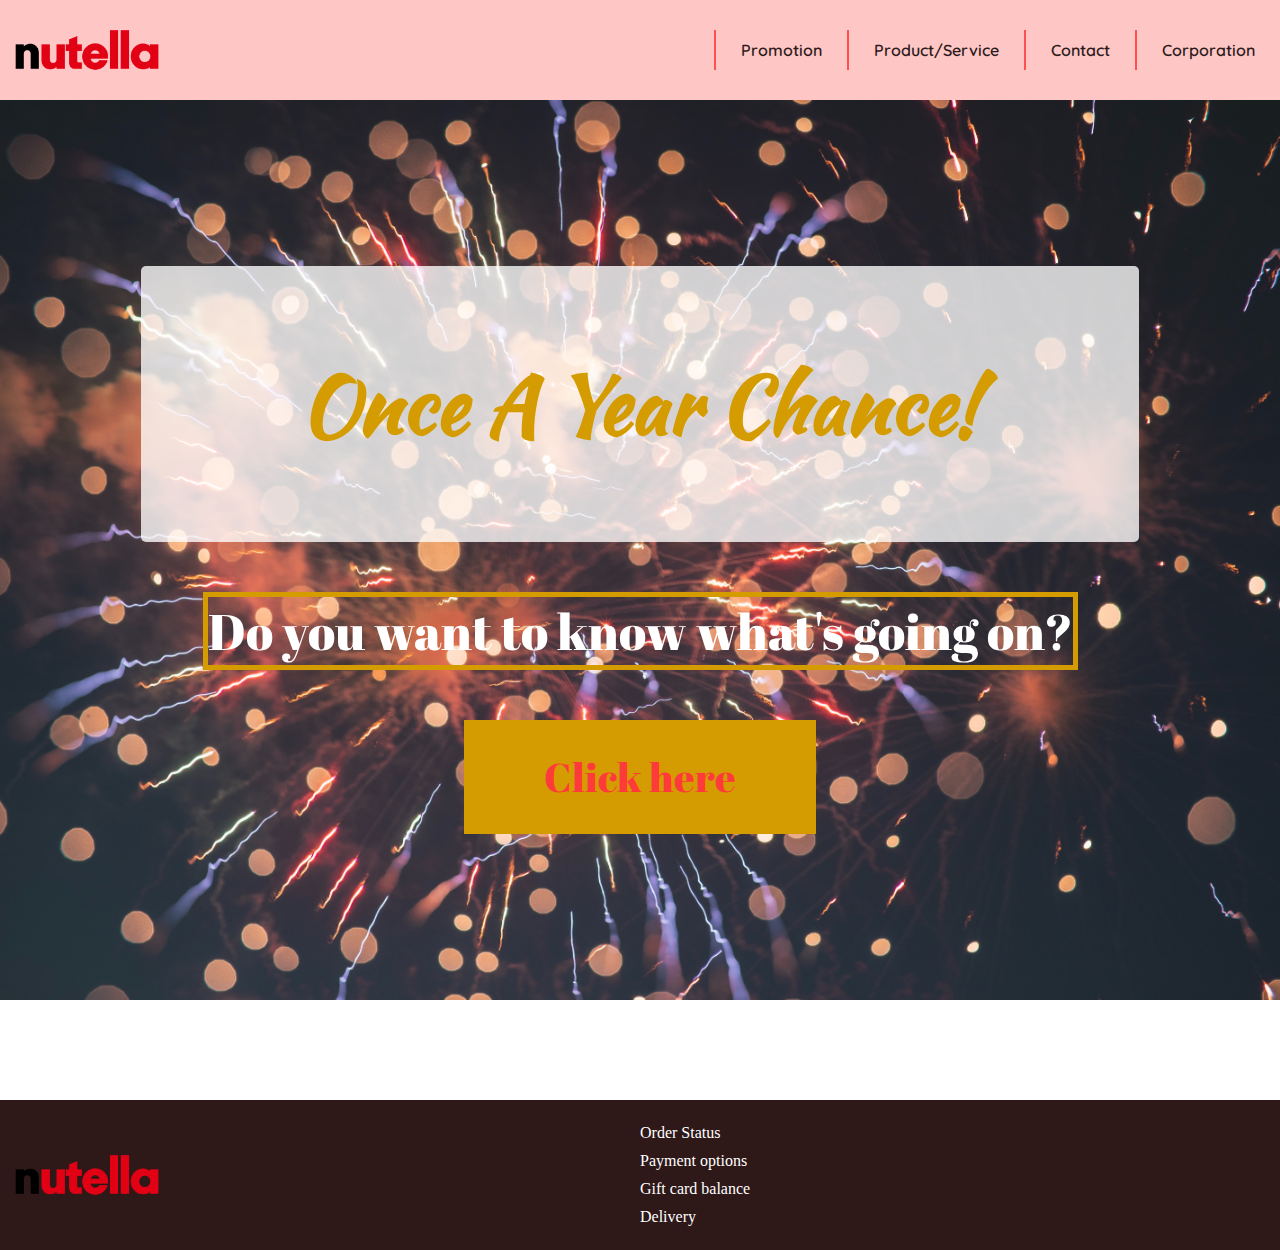
<file: index.html>
<!DOCTYPE html>
<html lang="en">
  <head>
    <meta charset="UTF-8" />
    <meta name="viewport" content="width=device-width, initial-scale=1.0" />
    <title>Promotions</title>
    <meta name="description" content="Make a promotion details page" />
    <meta name="robots" content="noindex, nofollow" />
    <!-- css -->
    <link rel="stylesheet" href="./css/promotion.css" />
    <!-- font -->
    <link
      href="https://fonts.googleapis.com/css2?family=Abril+Fatface&family=Kaushan+Script&family=Playfair+Display&family=Quicksand&display=swap"
      rel="stylesheet"
    />
    <!-- javascript-->
    <script
      type="text/javascript"
      src="https://code.jquery.com/jquery-3.4.1.min.js"
    ></script>
    <script type="text/javascript" src="js/index.js"></script>
  </head>
  <body>
    <!-- header -->
    <header>
      <!-- logo -->
      <article>
        <img src="./img/logo.png" alt="logo" />
      </article>
      <!-- global navigation-->
      <nav>
        <ul>
          <li><a href="index.html" class="one">Promotion</a></li>
          <li><a href="product.html" class="two">Product/Service</a></li>
          <li><a href="contact.html" class="three">Contact</a></li>
          <li><a href="corporation.html" class="four">Corporation</a></li>
        </ul>
      </nav>
    </header>
    <main class="bottom-top">
      <!-- disappered when clicked-->
      <section class="disappear">
        <h1>Once A Year Chance!</h1>
        <div>
          <p>Do you want to know what's going on?</p>
          <a class="button" href="#">Click here</a>
        </div>
      </section>
      <!-- appeared afterward -->
      <section class="second">
        <!-- nutella spread promotion-->
        <article>
          <div>
            <img src="./img/nutella1.webp" alt="nutella spread" />
          </div>
          <div>
            <p>40% OFF for SPREAD</p>
            <a href="#">Buy Now</a>
          </div>
        </article>
        <!-- nutella package promotion-->
        <article>
          <div>
            <img src="./img/nutella6.jpg" alt="nutella package" />
          </div>
          <div>
            <p>20% OFF for PACKAGE</p>
            <a href="#">Buy Now</a>
          </div>
        </article>
        <!-- new member promotion-->
        <article>
          <div>
            <img src="./img/sign-up.jpg" alt="sign-up pictuer" />
          </div>
          <div>
            <p>30% OFF for NEW MEMBER</p>
            <a href="#">Signup Now</a>
          </div>
        </article>
      </section>
    </main>
    <!-- footer -->
    <footer>
      <!-- logo -->
      <article>
        <img src="./img/logo.png" alt="logo" />
      </article>
      <!-- shortcut nav -->
      <nav>
        <ul>
          <li><a href="#">Order Status</a></li>
          <li><a href="#">Payment options</a></li>
          <li><a href="#">Gift card balance</a></li>
          <li><a href="#">Delivery</a></li>
        </ul>
      </nav>
    </footer>
  </body>
</html>
</file>
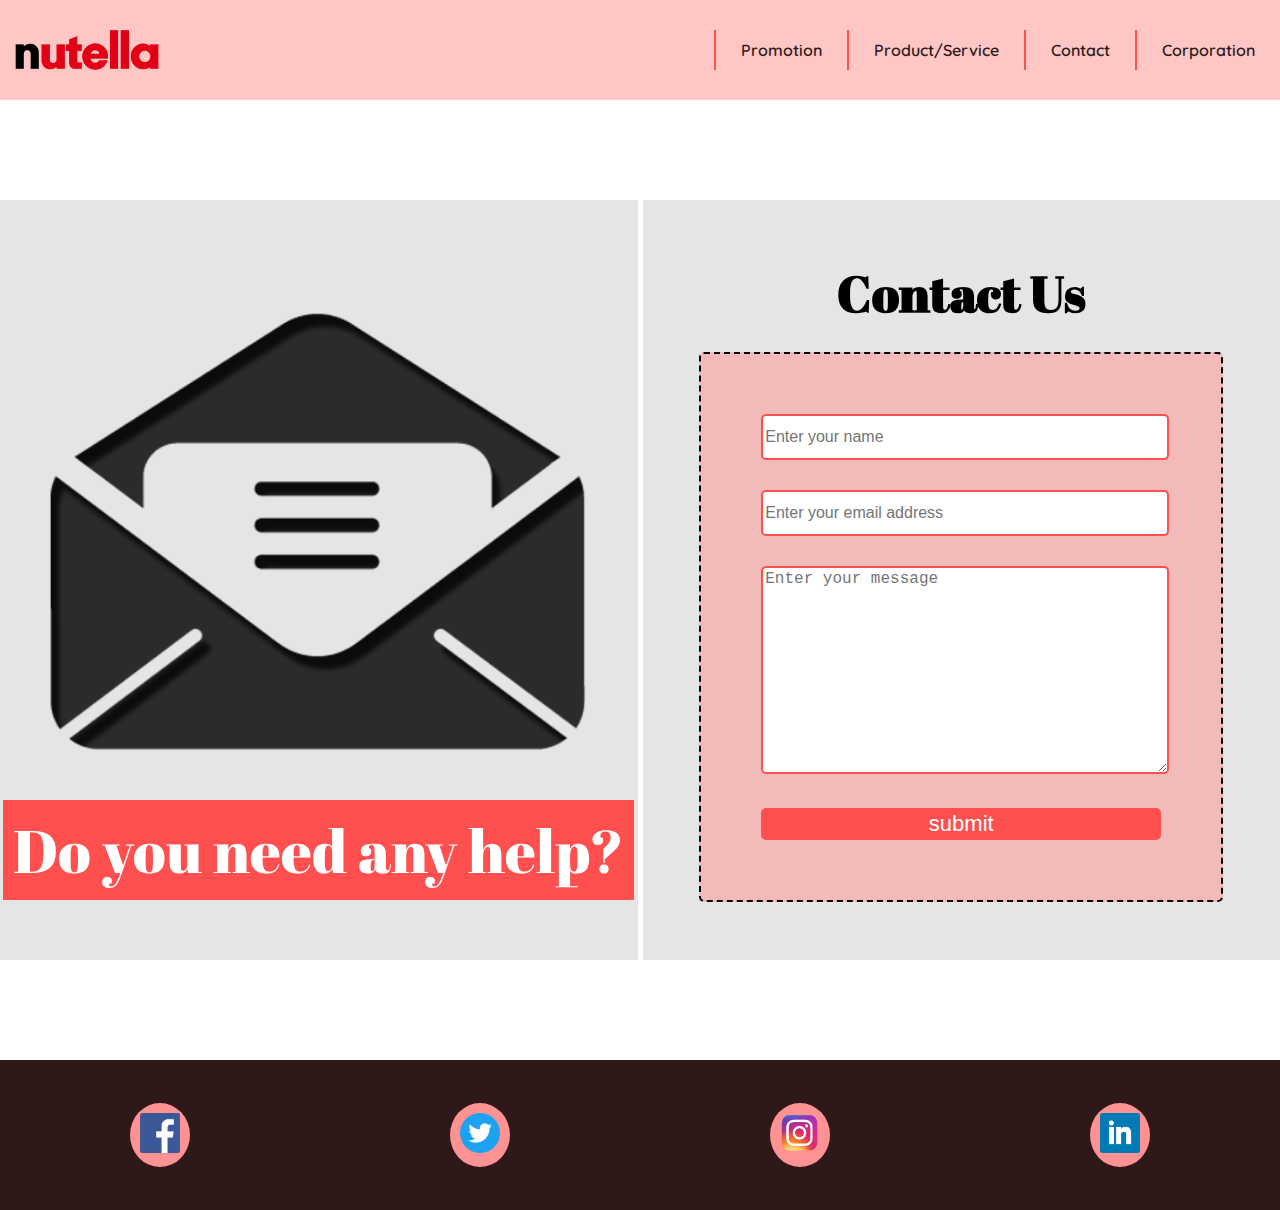
<file: contact.html>
<!DOCTYPE html>
<html lang="en-CA">
  <head>
    <meta charset="UTF-8" />
    <meta name="viewport" content="width=device-width, initial-scale=1.0" />
    <title>Contact Page</title>
    <meta name="description" content="Make a contact page" />
    <meta name="robots" content="noindex, nofollow" />
    <!-- css -->
    <link rel="stylesheet" href="./css/contact.css" />
    <!-- font -->
    <link
      href="https://fonts.googleapis.com/css2?family=Abril+Fatface&family=Playfair+Display&family=Quicksand&display=swap"
      rel="stylesheet"
    />
    <!-- javascript-->
    <script
      type="text/javascript"
      src="https://code.jquery.com/jquery-3.4.1.min.js"
    ></script>
    <script type="text/javascript" src="js/contact.js"></script>
  </head>
  <body>
    <!-- header -->
    <header>
      <!-- logo -->
      <article>
        <img src="./img/logo.png" alt="logo" />
      </article>
      <!-- global navigation-->
      <nav>
        <ul>
          <li><a href="index.html" class="one">Promotion</a></li>
          <li><a href="product.html" class="two">Product/Service</a></li>
          <li><a href="contact.html" class="three">Contact</a></li>
          <li><a href="corporation.html" class="four">Corporation</a></li>
        </ul>
      </nav>
    </header>
    <main class="bottom-top">
      <!-- side image and phrase-->
      <section>
        <!-- icon of email-->
        <article>
          <img src="./img/email-icon.png" alt="email icon" />
        </article>
        <!-- phrase for user-->
        <div>
          <p>Do you need any help?</p>
        </div>
      </section>
      <section>
        <!-- contact us headings-->
        <div>
          <h1>Contact Us</h1>
        </div>
        <!-- form -->
        <form>
          <!-- get name -->
          <input
            class="basic"
            type="text"
            name="name"
            placeholder="Enter your name"
          /><br />
          <!-- get email address-->
          <input
            class="basic"
            type="text"
            name="address"
            placeholder="Enter your email address"
          /><br />
          <!-- get message-->
          <textarea
            name="message"
            id="message"
            cols="30"
            rows="10"
            placeholder="Enter your message"
          ></textarea
          ><br />
          <!-- submit button-->
          <input class="submit" type="submit" name="submit" value="submit" />
        </form>
      </section>
    </main>
    <!-- SNS contact paths-->
    <footer>
      <!-- contact through facebook-->
      <article>
        <a href="#"
          ><img src="./img/facebook-logo.png" alt="facebook icon"
        /></a>
      </article>
      <!-- contact through facebook-->
      <article>
        <a href="#"><img src="./img/twitter-logo.png" alt="twtter icon" /></a>
      </article>
      <!-- contact through facebook-->
      <article>
        <a href="#"
          ><img src="./img/instagram-logo.png" alt="instagram icon"
        /></a>
      </article>
      <!-- contact through facebook-->
      <article>
        <a href="#"
          ><img src="./img/linkedin-logo.png" alt="linkedin icon"
        /></a>
      </article>
    </footer>
  </body>
</html>
</file>
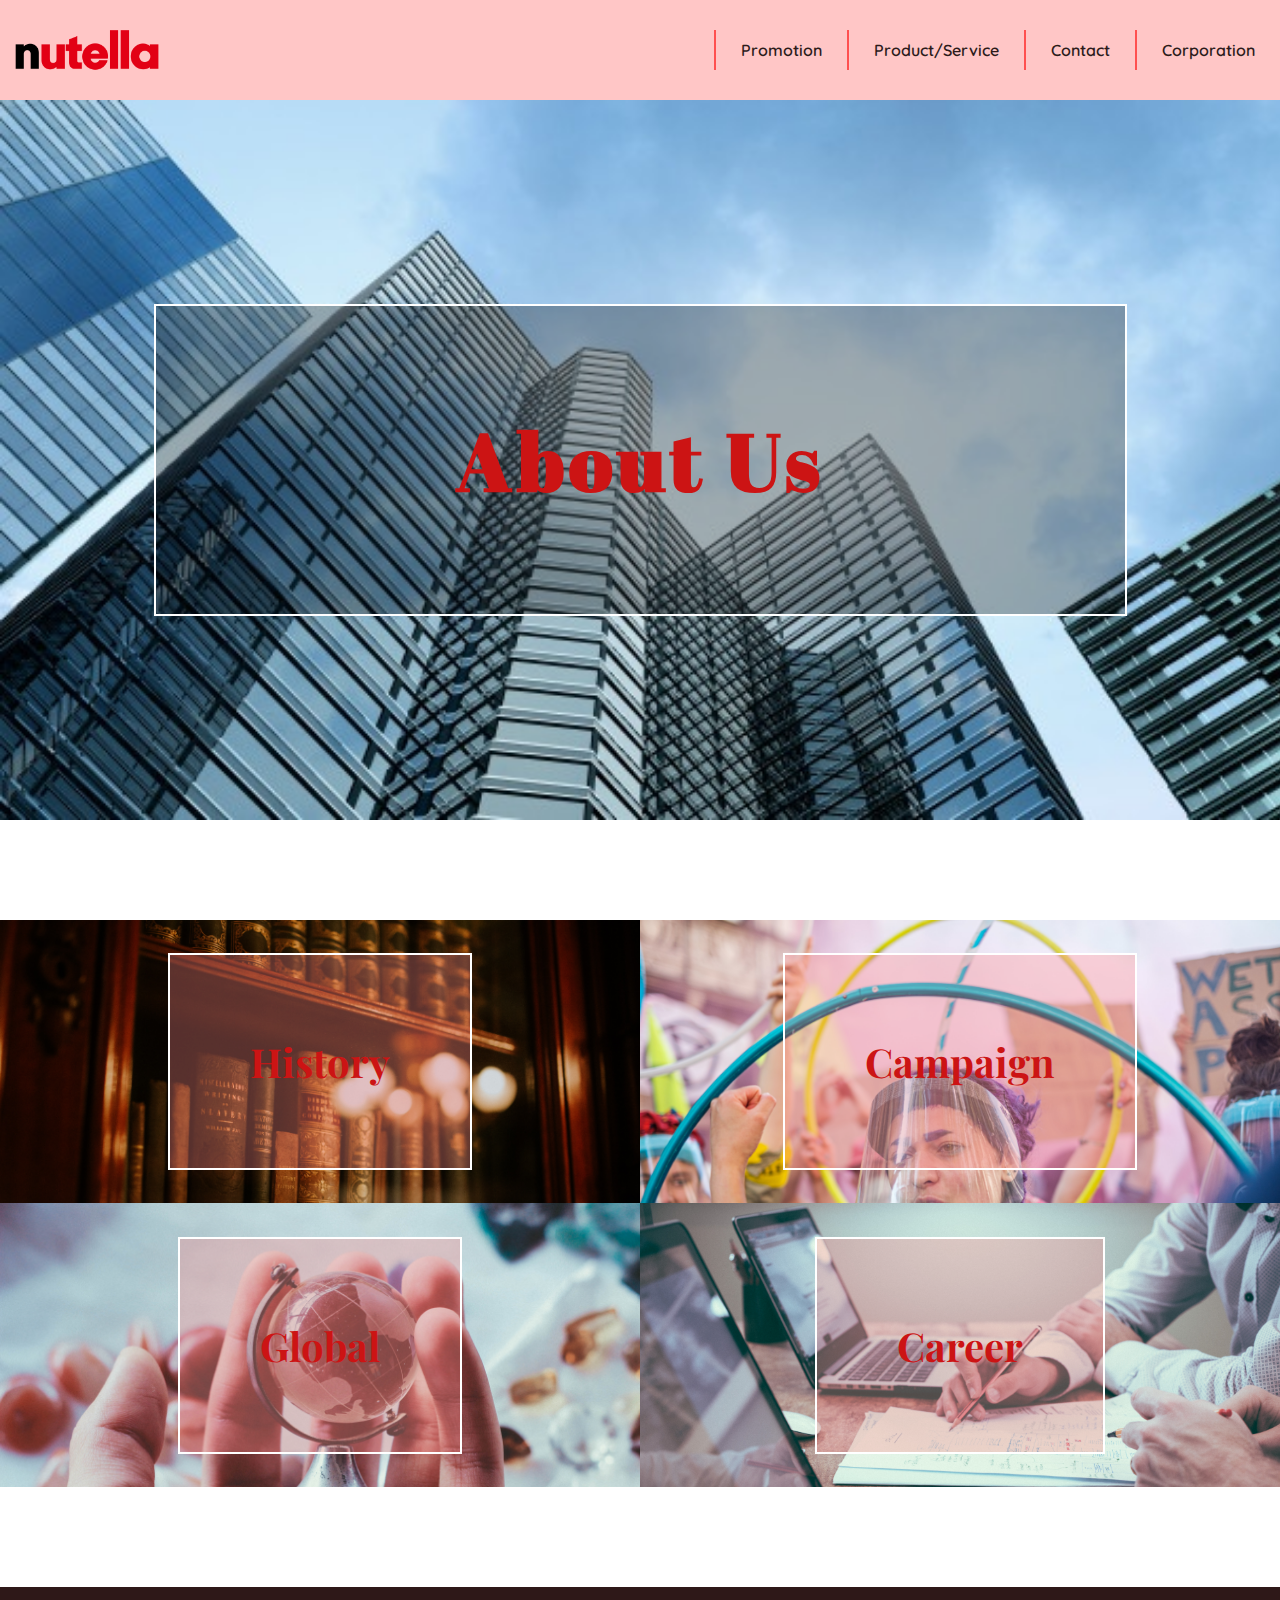
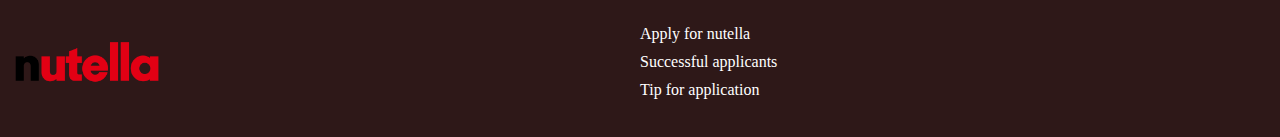
<file: corporation.html>
<!DOCTYPE html>
<html lang="en">
  <head>
    <meta charset="UTF-8" />
    <meta name="viewport" content="width=device-width, initial-scale=1.0" />
    <title>Corporate Information</title>
    <meta name="description" content="Make a corporate information page" />
    <meta name="robots" content="noindex, nofollow" />
    <!-- css -->
    <link rel="stylesheet" href="./css/corporation.css" />
    <!-- font -->
    <link
      href="https://fonts.googleapis.com/css2?family=Abril+Fatface&family=Playfair+Display&family=Quicksand&display=swap"
      rel="stylesheet"
    />
    <!-- javascript-->
    <script
      type="text/javascript"
      src="https://code.jquery.com/jquery-3.4.1.min.js"
    ></script>
    <script type="text/javascript" src="js/corporation.js"></script>
  </head>
  <body>
    <!-- header -->
    <header>
      <!-- logo -->
      <article>
        <img src="./img/logo.png" alt="logo" />
      </article>
      <!-- global navigation-->
      <nav>
        <ul>
          <li><a href="index.html" class="one">Promotion</a></li>
          <li><a href="product.html" class="two">Product/Service</a></li>
          <li><a href="contact.html" class="three">Contact</a></li>
          <li><a href="corporation.html" class="four">Corporation</a></li>
        </ul>
      </nav>
    </header>
    <!-- main -->
    <main class="bottom-top">
      <!-- masthead -->
      <section class="masthead">
        <!-- heading -->
        <div>
          <h1>About Us</h1>
        </div>
      </section>
      <!-- company info -->
      <section class="grid">
        <!-- history -->
        <article class="history">
          <h2>History</h2>
          <!-- overlay of content -->
          <div class="overlap">
            <ul>
              <li>1960: Modernization of the Food Industry</li>
              <li>
                1980: Expanding the food sector and accelerating business
                diversification
              </li>
              <li>2000: Top 10 Companies in Canada</li>
              <li>2020: Focus on core competencies, global enterprise</li>
            </ul>
          </div>
        </article>
        <!-- campaign -->
        <article class="campaign">
          <h2>Campaign</h2>
          <!-- overlay of content -->
          <div class="overlap">
            <ul>
              <li>Covid-19 Emergency Support relay</li>
              <li>Helping Farms</li>
              <li>Natural virtuous cycle project</li>
              <li>Treatment for infant development</li>
            </ul>
          </div>
        </article>
        <!-- global -->
        <article class="global">
          <h2>Global</h2>
          <!-- overlay of content -->
          <div class="overlap">
            <p>
              Nutella, which is making a leap into a global company, is working
              with affiliates that have entered the country to contemplate and
              improve social issues such as education and environmental issues
              in underdeveloped areas.
            </p>
          </div>
        </article>
        <!-- career -->
        <article class="career">
          <h2>Career</h2>
          <!-- overlay of content -->
          <div class="overlap">
            <ul>
              <li>1. Application received</li>
              <li>2. Document screening</li>
              <li>3. Interview</li>
              <li>4. Internship</li>
              <li>5. Final evaluation</li>
              <li>6. Announcement of successful candidate</li>
            </ul>
          </div>
        </article>
      </section>
    </main>
    <!-- footer -->
    <footer>
      <!-- logo -->
      <article>
        <img src="./img/logo.png" alt="logo" />
      </article>
      <!-- shortcut nav -->
      <nav>
        <ul>
          <li><a href="#">Apply for nutella</a></li>
          <li><a href="#">Successful applicants</a></li>
          <li><a href="#">Tip for application</a></li>
        </ul>
      </nav>
    </footer>
  </body>
</html>
</file>
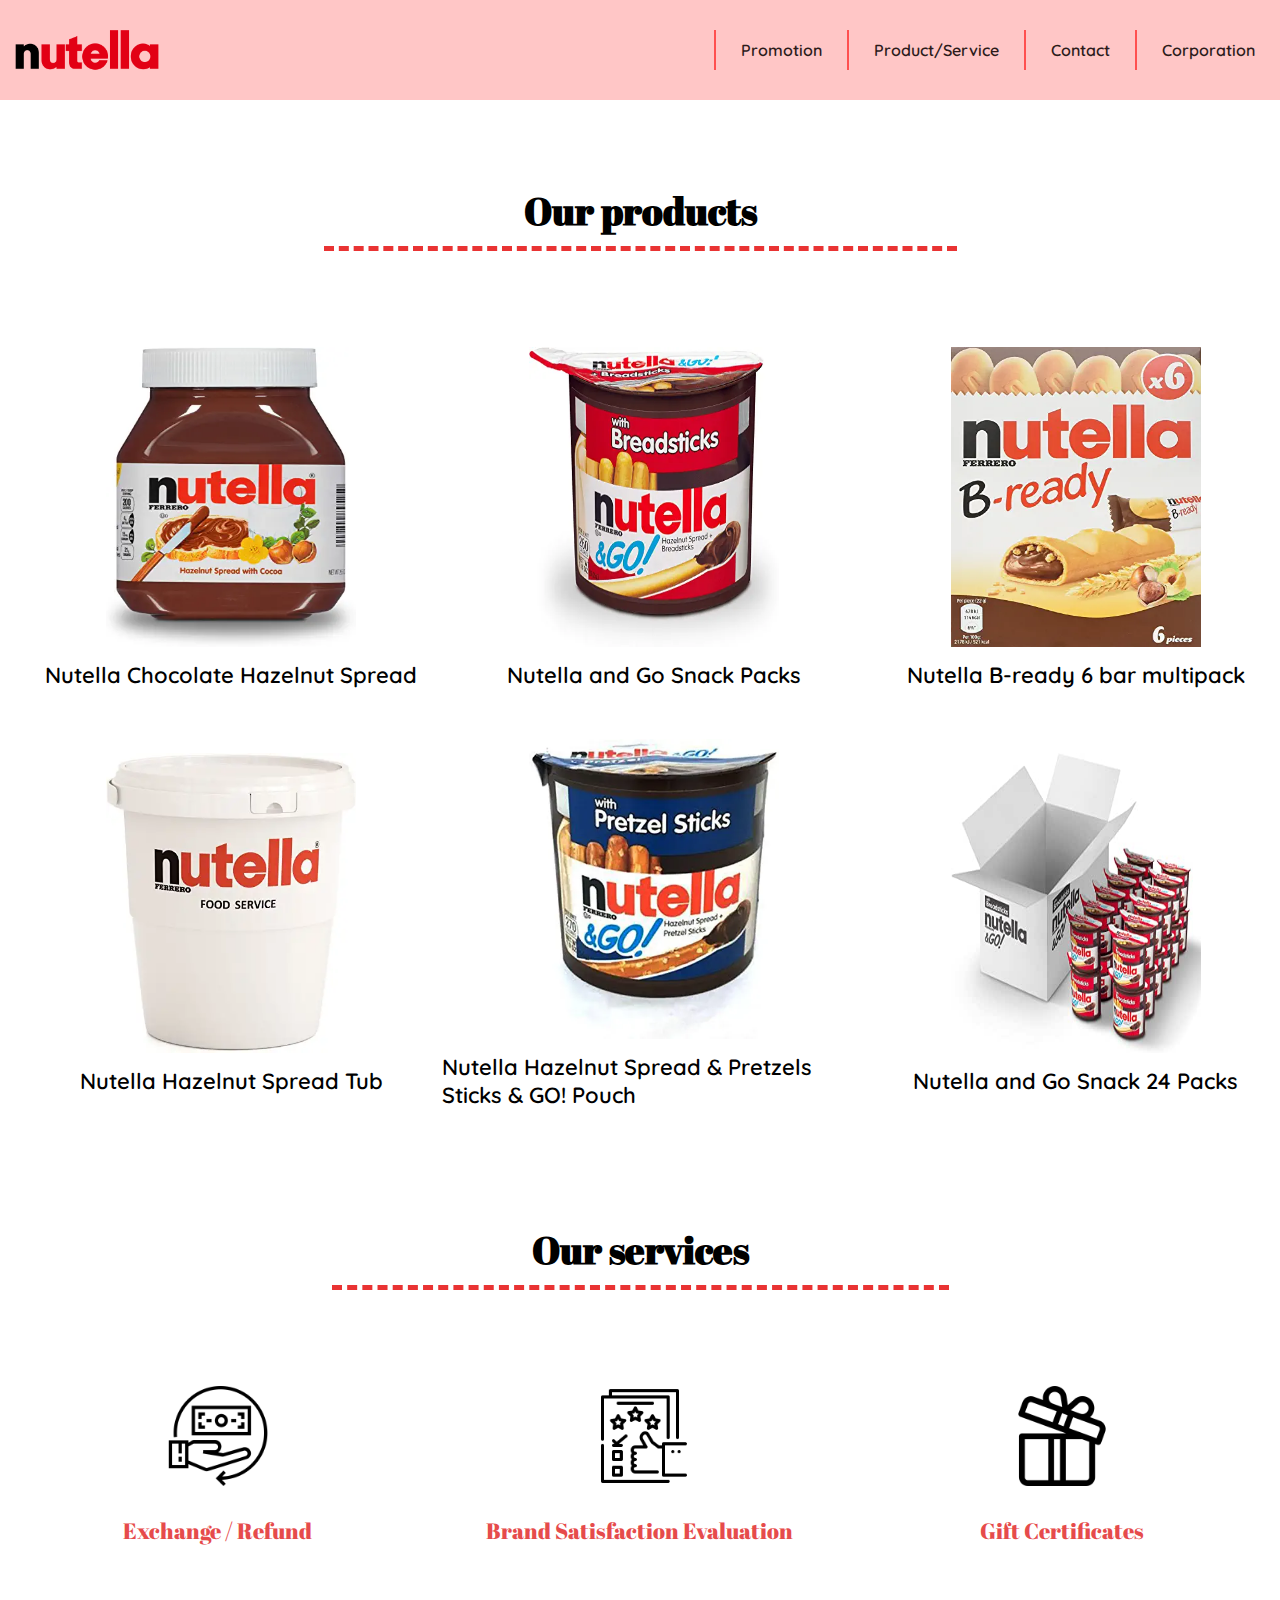
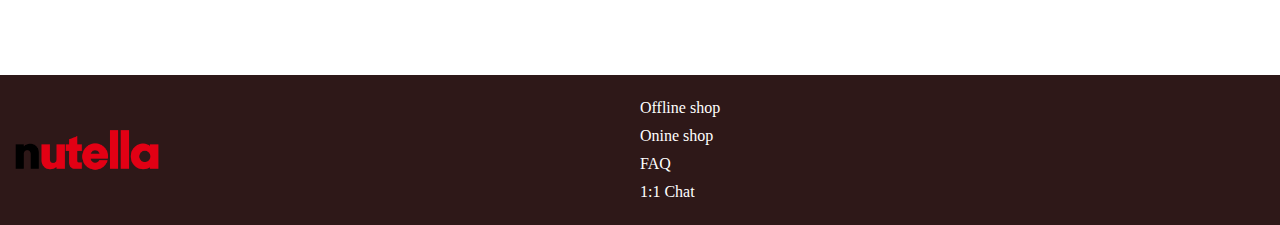
<file: product.html>
<!DOCTYPE html>
<html lang="en">
  <head>
    <meta charset="UTF-8" />
    <meta name="viewport" content="width=device-width, initial-scale=1.0" />
    <title>Product & Service</title>
    <meta name="description" content="Make a product/service page" />
    <meta name="robots" content="noindex, nofollow" />
    <!-- css -->
    <link rel="stylesheet" href="./css/product.css" />
    <!-- font -->
    <link
      href="https://fonts.googleapis.com/css2?family=Abril+Fatface&family=Playfair+Display&family=Quicksand&display=swap"
      rel="stylesheet"
    />
    <!-- javascript-->
    <script
      type="text/javascript"
      src="https://code.jquery.com/jquery-3.4.1.min.js"
    ></script>
    <script type="text/javascript" src="js/product.js"></script>
  </head>
  <body>
    <!-- header -->
    <header>
      <!-- logo -->
      <article>
        <img src="./img/logo.png" alt="logo" />
      </article>
      <!-- global navigation-->
      <nav>
        <ul>
          <li><a href="index.html" class="one">Promotion</a></li>
          <li><a href="product.html" class="two">Product/Service</a></li>
          <li><a href="contact.html" class="three">Contact</a></li>
          <li><a href="corporation.html" class="four">Corporation</a></li>
        </ul>
      </nav>
    </header>
    <main class="bottom-top">
      <!-- show products -->
      <section class="products">
        <div>
          <h1>Our products</h1>
        </div>
        <!-- grid container -->
        <div class="container">
          <!-- nutella basic spread -->
          <article class="one">
            <a href="#">
              <img src="./img/nutella1.webp" alt="nutella spread" />
            </a>
            <a href="#">Nutella Chocolate Hazelnut Spread</a>
          </article>
          <!-- nutella sticks-->
          <article class="two">
            <a href="#">
              <img src="./img/nutella2.webp" alt="nutella snack" />
            </a>
            <a href="#">Nutella and Go Snack Packs</a>
          </article>
          <!-- nutella B-ready bars -->
          <article class="three">
            <a href="#">
              <img src="./img/nutella3.webp" alt="nutella B-ready" />
            </a>
            <a href="#">Nutella B-ready 6 bar multipack</a>
          </article>
          <!-- nutella spread tub -->
          <article class="four">
            <a href="#">
              <img src="./img/nutella4.webp" alt="nutella spread tub" />
            </a>
            <a href="#">Nutella Hazelnut Spread Tub</a>
          </article>
          <!-- nutella pretzels spread-->
          <article class="five">
            <a href="#">
              <img src="./img/nutella5.webp" alt="nutella pretzel snack" />
            </a>
            <a href="#"
              >Nutella Hazelnut Spread &amp; Pretzels Sticks &amp; GO! Pouch</a
            >
          </article>
          <!-- nutell spread package -->
          <article class="six">
            <a href="#">
              <img src="./img/nutella6.jpg" alt="nutella snack packs" />
            </a>
            <a href="#">Nutella and Go Snack 24 Packs</a>
          </article>
        </div>
      </section>
      <!-- show services -->
      <section class="services">
        <div>
          <h1>Our services</h1>
        </div>
        <!-- grid container -->
        <div class="container2">
          <ul>
            <!-- Exchange and Refund-->
            <li>
              <img src="./img/refund.png" alt="exchange and refund icon" />
              <a href="#">Exchange / Refund</a>
            </li>
            <!-- Brand Satisfaction Evaluation -->
            <li>
              <img src="./img/evaluate.png" alt="evaluate icon" />
              <a href="#">Brand Satisfaction Evaluation</a>
            </li>
            <!-- Gift Certificates -->
            <li>
              <img src="./img/gift.png" alt="gift certificate icon" />
              <a href="#">Gift Certificates</a>
            </li>
          </ul>
        </div>
      </section>
    </main>
    <!-- footer -->
    <footer>
      <!-- logo -->
      <article>
        <img src="./img/logo.png" alt="logo" />
      </article>
      <!-- shortcut nav -->
      <nav>
        <ul>
          <li><a href="#">Offline shop</a></li>
          <li><a href="#">Onine shop</a></li>
          <li><a href="#">FAQ</a></li>
          <li><a href="#">1:1 Chat</a></li>
        </ul>
      </nav>
    </footer>
  </body>
</html>
</file>
<file: css/promotion.css>
/** global **/
body {
    margin: 0 !important;
}
ul {
    list-style: none;
    padding: 0;
}
a {
    text-decoration: none;
}

/** header **/
header {
    display: flex;
    align-items: center;
    height: 100px;
    background-color: #ff929285;
}
/** header - article **/
header > article {
    flex-grow: 1;
    height: 90px;
}
header > article > img {
    height: 100%;
    width: auto;
    padding-left: 15px;
}
/** header - nav **/
header > nav > ul {
    display: flex;
    padding: 0;
}
header > nav > ul > li > a {
    font-size: 16px;
    padding: 10px 25px;
    color: #2c1b1b;
    font-family: 'Quicksand', sans-serif;
    font-weight: 600;
    border-left: 2px solid #ff4f4f;
}

/** main **/
/** main - section 1 **/
main > section:nth-child(1) {
    background-image: url(../img/celebrate.jpg);
    background-size: cover;
    height: 100vh;
    display: flex;
    flex-direction: column;
    align-items: center;
    justify-content: center;
}
main > section:nth-child(1) > h1 {
    margin: 0;
    padding: 80px 160px;
    background-color: #ffffffc7;
    color: #d49c00;
    font-family: 'Kaushan Script', cursive;
    font-size: 80px;
    border-radius: 5px;
}
main > section:nth-child(1) > div {
    display: flex;
    flex-direction: column;
    align-items: center;
}
main > section:nth-child(1) > div > p {
    font-size: 50px;
    color: #ffffff;
    font-family: 'Abril Fatface', cursive;
    border: 5px solid #d49c00;
}
main > section:nth-child(1) > div > a {
    font-size: 40px;
    text-align: center;
    padding: 30px 80px;
    background-color: #d49c00;
    color: #ff3a3a;
    font-family: 'Abril Fatface', cursive;
}
/** a hover effect **/
main section:nth-child(1) > div > a:hover {
    background-color: #d49b00c9;
    cursor: pointer;
}
/** main - section 2 **/
main > .second {
    margin-top: 100px;
    display: none;
}
main > .second > article {
    width: 100%;
    display: flex;
    align-items: center;
    justify-content: center;
    margin-bottom: 50px;
    padding: 50px 0;
}
main > .second > article > div {
    width: 50%;
}
main > .second > article > div:nth-child(1) {
    display: flex;
    align-items: center;
    justify-content: center;
}
main > .second > article > div img {
    width: 400px;
    height: auto;
}
main > .second > article > div:nth-child(2) {
    display: flex;
    flex-direction: column;
    align-items: left;
    justify-content: center;
}
main > .second > article > div:nth-child(2) p{
    margin-top: 0;
    margin-bottom: 25px;
    font-family: 'Abril Fatface', cursive;
    font-size: 50px;
}
main > .second > article > div:nth-child(2) a {
    width: 100px;
    text-align: center;
    padding: 10px;
    font-size: 22px;
    font-family: 'Abril Fatface', cursive;
    background-color: #ff9292;
    color: #ffffff;
    border: 2px solid #ffffff;
}
/** hover effect on each article**/
main > .second > article:hover {
    background-color: rgba(0,0,0,0.1);
}
/** hover effect on a tag**/
main > .second > article > div:nth-child(2) a:hover {
    background-color: #ff929285;
}

/** footer **/
footer {
    margin-top: 100px;
    background-color: #2e1818;
    display: flex;
    align-items: center;
    justify-content: center;
    height: 150px;
}
footer > article {
    width: 50%;
    height: 90px;
}
footer > article > img{
    padding-left: 15px;
    width: auto;
    height: 100%;
}
footer > nav {
    width: 50%;
}
footer > nav li {
    padding: 5px 0;
}
footer > nav a {
    color: #ffffff;
}
footer > nav a:hover {
    text-decoration: underline;
}

/** hide section 1 **/
.hidden {
    display: none;
}

/** add when scroll down **/
.scroll-nav {
    position: fixed;
    width: 100%;
    background-color: #ff9292;
    top: 0;
    z-index: 10;
}

/** bottom to top animation **/
.bottom-top {
    position: relative;
    -webkit-animation-name: animatebottom;
    -webkit-animation-duration: 1s;
    animation-name: animatebottom;
    animation-duration: 1s
}
@-webkit-keyframes animatebottom {
    from { bottom:-100px; opacity:0 } 
    to { bottom:0px; opacity:1 }
}
  
@keyframes animatebottom { 
    from{ bottom:-100px; opacity:0 } 
    to{ bottom:0; opacity:1 }
}

/** responsive **/
@media screen and (max-width: 1053px) {
    main > section:nth-child(1) > h1 {
        padding: 40px 80px;
    }
    main > section:nth-child(1) > div > p {
        font-size: 40px;
    }
}
@media screen and (max-width: 972px) {
    main > .second > article {
        flex-direction: column;
    }
    main > .second > article > div {
        width: 100%;
    }
    main > .second > article > div:nth-child(2) {
        align-items: center;
    }
}
@media screen and (max-width: 724px) {
    header {
        flex-wrap: wrap;
        height: 150px;
        justify-content: center;
    }
    main > section:nth-child(1) > h1 {
        padding: 10px 20px;
    }
    main > section:nth-child(1) > div > p {
        font-size: 30px;
    }
}
</file>
<file: css/contact.css>
/** global **/
body {
    margin: 0 !important;
}
ul {
    list-style: none;
}
a {
    text-decoration: none;
}

/** header **/
header {
    display: flex;
    align-items: center;
    height: 100px;
    background-color: #ff929285;
}
/** header - article **/
header > article {
    flex-grow: 1;
    height: 90px;
}
header > article > img {
    height: 100%;
    width: auto;
    padding-left: 15px;
}
/** header - nav **/
header > nav > ul {
    display: flex;
    padding: 0;
}
header > nav > ul > li > a {
    font-size: 16px;
    padding: 10px 25px;
    color: #2c1b1b;
    font-family: 'Quicksand', sans-serif;
    font-weight: 600;
    border-left: 2px solid #ff4f4f;
}

/** main **/
main {
    display: flex;
    align-items: center;
    background-color: rgba(0,0,0,0.1);
    margin: 100px 0;
}
main > section {
    width: 50%;
}
/** main - section 1 **/
main > section:nth-child(1) {
    border-right: 5px solid #ffffff;
}
main > section:nth-child(1) > article {
    display: flex;
    align-items: center;
    justify-content: center;
    width: 100%;
}
main > section:nth-child(1) > article > img {
    width: auto;
    height: 600px;
}
main > section:nth-child(1) > div {
    display: flex;
    align-items: start;
    justify-content: center;
    width: 100%;
}
main > section:nth-child(1) > div > p {
    font-family: 'Abril Fatface', cursive;
    font-size: 60px;
    background-color: #ff4f4f;
    margin-top: 0;
    padding: 10px;
    z-index: 2;
    color: #ffffff;
}
/** main- section 2 **/
main > section:nth-child(2) > div > h1 {
    font-family: 'Abril Fatface', cursive;
    font-size: 50px;
    margin-top: 0;
    margin-bottom: 25px;
}
main > section:nth-child(2) {
    display: flex;
    flex-direction: column;
    align-items: center;
    justify-content: center;
}
main > section:nth-child(2) > form {
    width: 400px;
    background-color: #ff929285;
    padding: 60px 60px 30px 60px;
    border: 2px dashed #000000;
    border-radius: 5px;
}
main > section:nth-child(2) > form > input, textarea {
    width: 100%;
    border: 2px solid #ff4f4f;
    border-radius: 5px;
    font-size: 16px;
    margin-bottom: 30px;
}
main > section:nth-child(2) > form > input.basic {
    height: 40px;
}
main > section:nth-child(2) > form > textarea {
    height: 200px;
}
main > section:nth-child(2) > form > input.submit {
    background-color: #ff4f4f;
    color: #ffffff;
    font-size: 22px;
    cursor: pointer;
}

/** footer **/
footer {
    display: flex;
    height: 150px;
    background-color: #2e1818;
}
footer > article {
    width: 25%;
    display: flex;
    align-items: center;
    justify-content: center;
}
footer > article img {
    width: 40px;
    height: 40px;
}
footer > article a {
    display: inline-block;
    background-color: #ff9292;
    padding: 10px;
    border-radius: 50%;
}

/** bottom to top animation **/
.bottom-top {
    position: relative;
    -webkit-animation-name: animatebottom;
    -webkit-animation-duration: 1s;
    animation-name: animatebottom;
    animation-duration: 1s
}
@-webkit-keyframes animatebottom {
    from { bottom:-100px; opacity:0 } 
    to { bottom:0px; opacity:1 }
}
@keyframes animatebottom { 
    from{ bottom:-100px; opacity:0 } 
    to{ bottom:0; opacity:1 }
}

/** add when scroll down **/
.scroll-nav {
    position: fixed;
    width: 100%;
    background-color: #ff9292;
    top: 0;
    z-index: 10;
}

/** responsive **/
@media screen and (max-width: 1074px) {
    main {
        flex-direction: column;
    }
    main > section {
        width: 100%;
    }
    main > section:nth-child(1) {
        border-right: none;
        border-bottom: 5px solid #ffffff;
    }
    main > section:nth-child(2) {
        padding: 50px 0 60px;
    }
}
@media screen and (max-width: 724px) {
    header {
        flex-wrap: wrap;
        height: 150px;
        justify-content: center;
    }
}
</file>
<file: css/corporation.css>
/** global **/
body {
    margin: 0 !important;
}
ul {
    list-style: none;
    padding: 0;
}
a {
    text-decoration: none;
}

/** header **/
header {
    display: flex;
    align-items: center;
    height: 100px;
    background-color: #ff929285;
}
/** header - article **/
header > article {
    flex-grow: 1;
    height: 90px;
}
header > article > img {
    height: 100%;
    width: auto;
    padding-left: 15px;
}
/** header - nav **/
header > nav > ul {
    display: flex;
    padding: 0;
}
header > nav > ul > li > a {
    font-size: 16px;
    padding: 10px 25px;
    color: #2c1b1b;
    font-family: 'Quicksand', sans-serif;
    font-weight: 600;
    border-left: 2px solid #ff4f4f;
}

/** main **/
/** main - masthead **/
main > section.masthead {
    display: flex;
    align-items: center;
    justify-content: center;
    background-image: url(../img/masthead.jpg);
    background-size: cover;
    height: 80vh;
    margin-bottom: 100px;
}
main > section.masthead > div {
    padding: 100px 300px;
    background-color: rgba(0,0,0,0.3);
    border: 2px solid #ffffff;
}
main > section.masthead > div > h1 {
    margin: 0;
    font-family: 'Abril Fatface', cursive;
    font-size: 80px;
    letter-spacing: 5px;
    color: #cc1414;
}
/** main - section 2 **/
main > section.grid {
    display: grid;
    grid-template-columns: 25% 25% 25% 25%;
    height: 300px;
}
main > section.grid > article {
    height: 100%;
    position: relative;
    display: flex;
    align-items: center;
    justify-content: center;
}
main > section.grid > article > h2 {
    font-family: 'Playfair Display', serif;
    font-size: 40px;
    color: #cc1414;
    background-color: #ff8b8b52;
    border: 2px solid #ffffff;
    padding: 80px;
}
main > section.grid > article.global p {
    padding: 0 30px;
}
main > section.grid > article.history ul {
    padding: 0 30px;
}
main > section.grid > article.career ul {
    padding: 0 30px;
}
main > section.grid > article:hover .overlap {
    opacity: 1;
}
main > section.grid > article.history {
    background-image: url(../img/history.jpg);
    background-size: cover;
}
main > section.grid > article.campaign {
    background-image: url(../img/campaign.jpg);
    background-size: cover;
}
main > section.grid > article.global {
    background-image: url(../img/global.jpg);
    background-size: cover;
}
main > section.grid > article.career {
    background-image: url(../img/career.jpg);
    background-size: cover;
}
/** mouse hover effect **/
.overlap {
    position: absolute;
    top: 0;
    bottom: 0;
    left: 0;
    right: 0;
    height: 100%;
    width: 100%;
    opacity: 0;
    transition: .5s ease;
    background-color: #ffdada;
    color:#2e1818;
    font-family: 'Quicksand', sans-serif;
    display: flex;
    align-items: center;
    justify-content: center;
    font-size: 18px;
    font-weight: 500;
  }
  .overlap ul, p {
      text-align: center;
  }

/** bottom to top animation **/
.bottom-top {
    position: relative;
    -webkit-animation-name: animatebottom;
    -webkit-animation-duration: 1s;
    animation-name: animatebottom;
    animation-duration: 1s
}
@-webkit-keyframes animatebottom {
    from { bottom:-100px; opacity:0 } 
    to { bottom:0px; opacity:1 }
}
  
@keyframes animatebottom { 
    from{ bottom:-100px; opacity:0 } 
    to{ bottom:0; opacity:1 }
}

/** add when scroll down **/
.scroll-nav {
    position: fixed;
    width: 100%;
    background-color: #ff9292;
    top: 0;
    z-index: 10;
}

/** footer **/
footer {
    margin-top: 100px;
    background-color: #2e1818;
    display: flex;
    align-items: center;
    justify-content: center;
    height: 150px;
}
footer > article {
    width: 50%;
    height: 90px;
}
footer > article > img{
    padding-left: 15px;
    width: auto;
    height: 100%;
}
footer > nav {
    width: 50%;
}
footer > nav li {
    padding: 5px 0;
}
footer > nav a {
    color: #ffffff;
}
footer > nav a:hover {
    text-decoration: underline;
}

/** responsive **/
@media screen and (max-width: 1402px) {
    main > section.grid {
        grid-template-columns: repeat(2, 50% [col-start]);
        grid-template-rows: auto;
        height: auto;
    }
}
@media screen and (max-width: 992px) {
    main > section.masthead > div {
        padding: 50px 100px;
    }
}
@media screen and (max-width: 724px) {
    header {
        flex-wrap: wrap;
        height: 150px;
        justify-content: center;
    }
}
@media screen and (max-width: 710px) {
    main > section.grid {
        display: block;
        width: 100%;
        height: auto;
    }
}
</file>
<file: css/product.css>
/** global **/
body {
    margin: 0 !important;
}
ul {
    list-style: none;
    padding: 0;
}
a {
    text-decoration: none;
}

/** header **/
header {
    display: flex;
    align-items: center;
    height: 100px;
    background-color: #ff929285;
}
/** header - article **/
header > article {
    flex-grow: 1;
    height: 90px;
}
header > article > img {
    height: 100%;
    width: auto;
    padding-left: 15px;
}
/** header - nav **/
header > nav > ul {
    display: flex;
    padding: 0;
}
header > nav > ul > li > a {
    font-size: 16px;
    padding: 10px 25px;
    color: #2c1b1b;
    font-family: 'Quicksand', sans-serif;
    font-weight: 600;
    border-left: 2px solid #ff4f4f;
}

/** main **/
main {
    margin-top: 50px;
}
/** main - section 1 **/
main > .products > div:nth-child(1) {
    display: flex;
    align-items: center;
    justify-content: center;
    margin-bottom: 50px;
}
main > .products > div:nth-child(1) > h1 {
    font-size: 38px;
    font-family: 'Abril Fatface', cursive;
    border-bottom: 5px dashed #e93333;
    padding: 10px 200px;
}
main > .products > .container {
    display: grid;
    grid-template-columns: repeat(3, 33%);
    grid-template-rows: auto;
}
main > .products > .container > article {
    display: flex;
    flex-direction: column;
    align-items: center;
    justify-content: center;
    width: 100%;
    padding: 20px;
}
main > .products > .container > article > a:nth-child(2) {
    display: inline-block;
    padding: 10px 0;
    font-family: 'Quicksand', sans-serif;
    font-weight: 600;
    color: #000000;
    font-size: 22px;
}
main > .products > .container > article:hover > a:nth-child(2) {
    color: #e93333;
    text-decoration: underline;
}
main > .products > .container > article > a > img {
    width: 250px;
    height: 300px;
}
/** main - section 2 **/
main > .services {
    margin-top: 50px;
}
main > .services > div:nth-child(1) {
    display: flex;
    align-items: center;
    justify-content: center;
    margin-bottom: 50px;
}
main > .services h1 {
    font-size: 38px;
    font-family: 'Abril Fatface', cursive;
    border-bottom: 5px dashed #e93333;
    padding: 10px 200px;
}
main > .services > .container2 > ul {
    display: grid;
    grid-template-columns: repeat(3, 33%);
    grid-template-rows: auto;
    align-items: center;
    justify-content: center;
}
main > .services > .container2 > ul > li {
    display: flex;
    flex-direction: column;
    align-items: center;
    justify-content: center;
    padding: 20px 0;
}
main > .services > .container2 > ul a {
    margin-top: 20px;
    padding: 10px;
    display: block;
    font-family: 'Abril Fatface', cursive;
    color: #e64b4b;
    font-size: 22px;
    text-align: center;
}
main > .services > .container2 > ul img {
    width: 100px;
    height: 100px;
}
/** hover effect **/
.container2 li:hover {
    background: rgba(0,0,0,0.2);
    border-radius: 50px;
}
.container2 li a:hover {
    text-decoration: underline;
}

/** footer **/
footer {
    margin-top: 100px;
    background-color: #2e1818;
    display: flex;
    align-items: center;
    justify-content: center;
    height: 150px;
}
footer > article {
    width: 50%;
    height: 90px;
}
footer > article > img{
    padding-left: 15px;
    width: auto;
    height: 100%;
}
footer > nav {
    width: 50%;
}
footer > nav li {
    padding: 5px 0;
}
footer > nav a {
    color: #ffffff;
}
footer > nav a:hover {
    text-decoration: underline;
}

/** add when scroll down **/
.scroll-nav {
    position: fixed;
    width: 100%;
    background-color: #ff9292;
    top: 0;
    z-index: 10;
}

/** bottom to top animation **/
.bottom-top {
    position: relative;
    -webkit-animation-name: animatebottom;
    -webkit-animation-duration: 1s;
    animation-name: animatebottom;
    animation-duration: 1s
}
@-webkit-keyframes animatebottom {
    from { bottom:-100px; opacity:0 } 
    to { bottom:0px; opacity:1 }
}
  
@keyframes animatebottom { 
    from{ bottom:-100px; opacity:0 } 
    to{ bottom:0; opacity:1 }
}

/** responsive **/
@media screen and (max-width: 1024px) {
    main > .products > .container {
        grid-template-columns: repeat(2, 50%);
        grid-template-rows: auto;
    }
}
@media screen and (max-width: 724px) {
    header {
        flex-wrap: wrap;
        height: 150px;
        justify-content: center;
    }
    main > .services > .container2 > ul {
        grid-template-columns: repeat(1, 100%);
        grid-template-rows: auto;
    }
}
</file>
